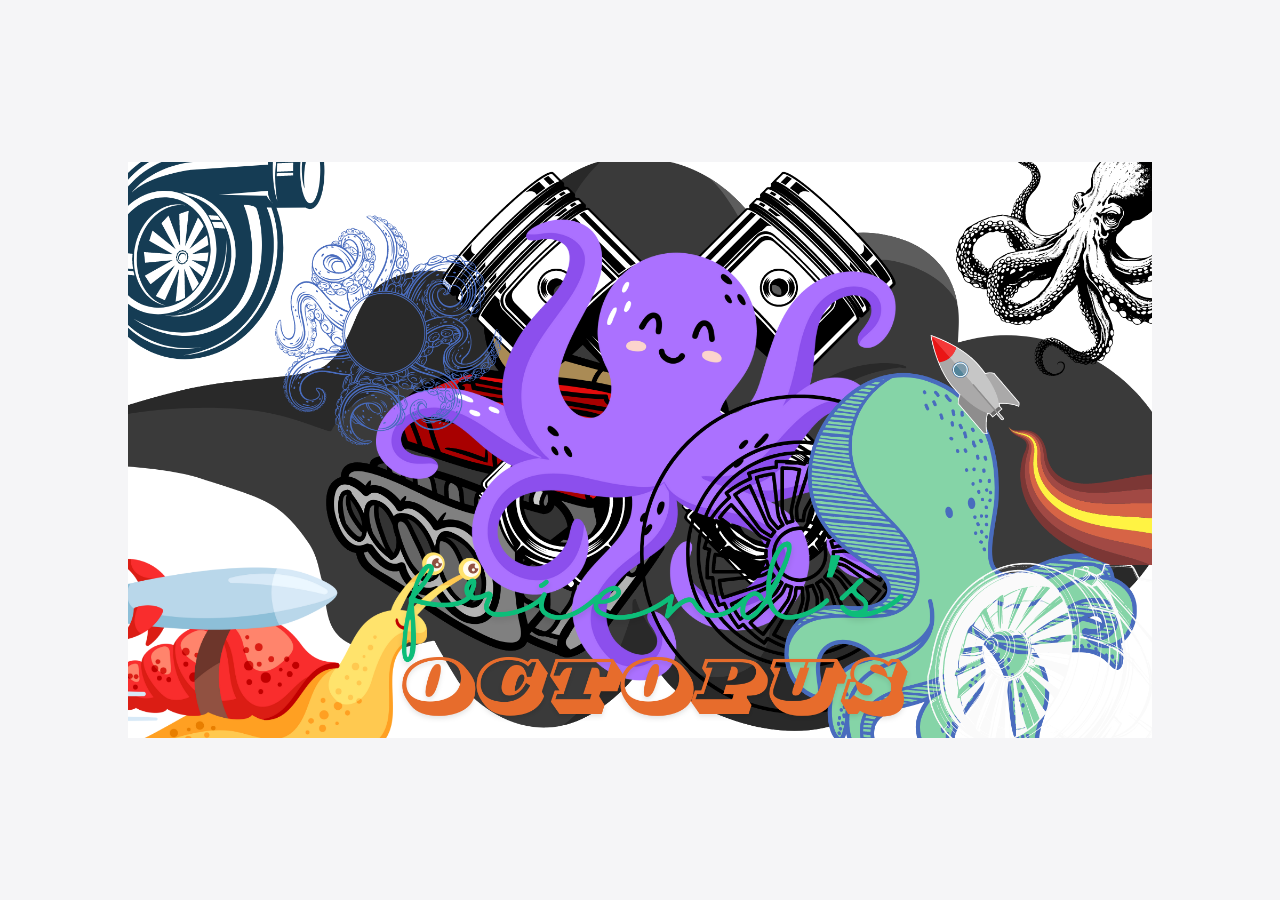
<file: index.html>
<!DOCTYPE html>
<html lang="en">
  <head>
    <meta charset="UTF-8" />
    <meta name="viewport" content="width=device-width, initial-scale=1.0" />
    <title>AR Portfolio | panduwijaya</title>
    <link rel="icon" href="./assets/img/logo.png" />
    <link rel="stylesheet" href="./assets/style.css" />
  </head>
  <body onload="splashOnLoad()">
    <div id="splashscreen">
      <img id="splashscreen-logo" src="./assets/img/logo.png" />
    </div>
    <header>
      <h2>Octopus "Gurita Darat"</h2>
    </header>
    <main class="app-container">
      <a href="./about.html">About</a>
      <a href="./guide.html">Guide</a>
      <a href="./assets/marker/QR-code.pdf">QR code</a>
      <a href="./assets/marker/marker.pdf">Download marker</a>
      <a href="./cam.html">Start AR Camera</a>
    </main>
    <script>
      const splashScreen = document.getElementById('splashscreen');
      const splashscreenlogo = document.getElementById('splashscreen-logo');
      function splashOnLoad() {
        setTimeout(function () {
          splashscreenlogo.classList.add('show');
        }, 100);
        setTimeout(function () {
          splashScreen.classList.add('hidden');
        }, 2000);
        setTimeout(function () {
          splashScreen.remove();
        }, 2800);
      }
    </script>
  </body>
</html>
</file>
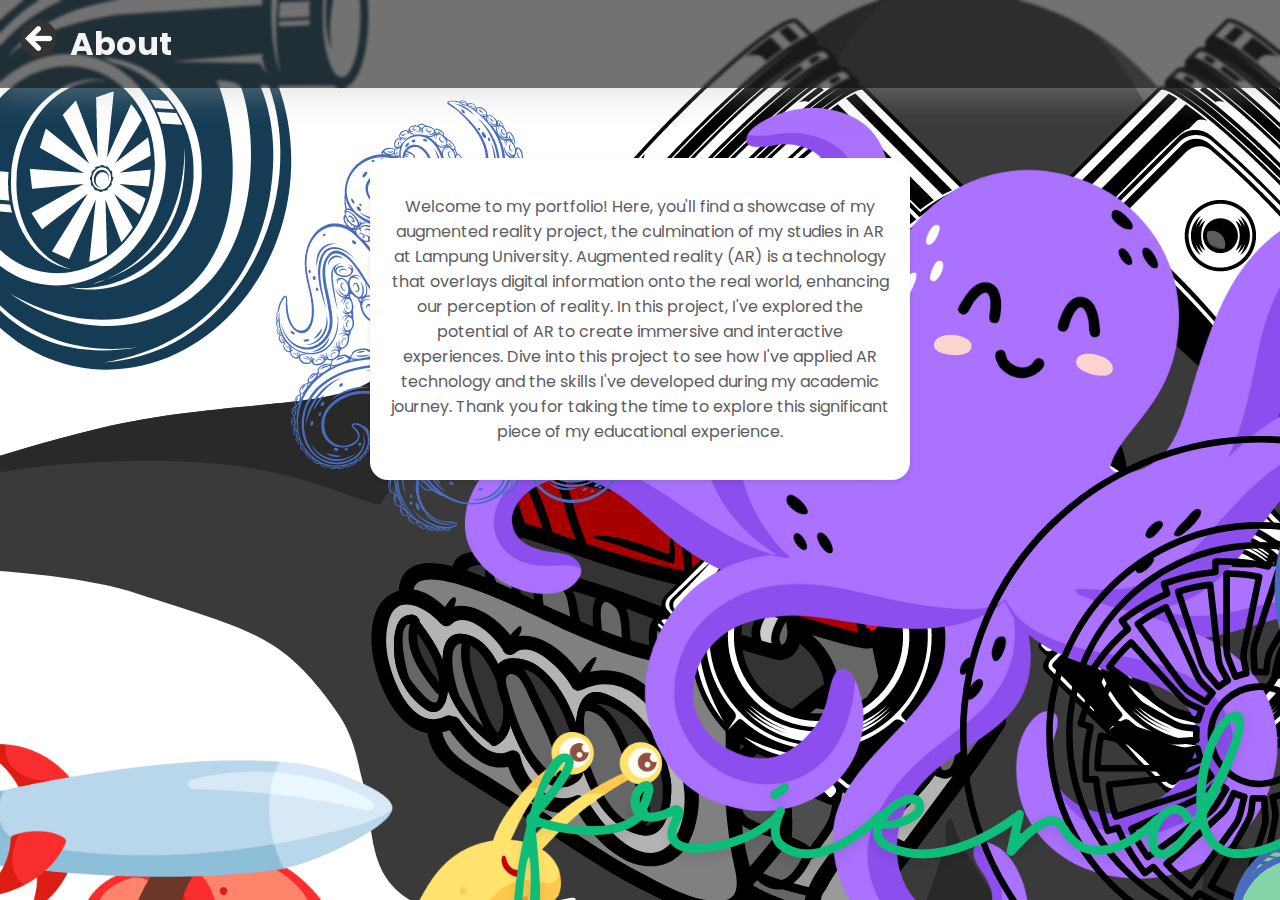
<file: about.html>
<!DOCTYPE html>
<html lang="en">
  <head>
    <meta charset="UTF-8" />
    <meta name="viewport" content="width=device-width, initial-scale=1.0" />
    <title>AR | About</title>
    <link rel="icon" href="./assets/img/logo.png" />
    <link rel="stylesheet" href="./assets/style.css" />
  </head>
  <body>
    <header class="wprev-header">
      <a href="index.html">
        <img class="back-btn" src="./assets/img/back-button.png"
      /></a>
      <h2>About</h2>
    </header>

    <main>
      <section class="card">
        <p>
          Welcome to my portfolio! Here, you'll find a showcase of my augmented
          reality project, the culmination of my studies in AR at Lampung
          University. Augmented reality (AR) is a technology that overlays
          digital information onto the real world, enhancing our perception of
          reality. In this project, I've explored the potential of AR to create
          immersive and interactive experiences. Dive into this project to see
          how I've applied AR technology and the skills I've developed during my
          academic journey. Thank you for taking the time to explore this
          significant piece of my educational experience.
        </p>
      </section>
    </main>
  </body>
</html>
</file>
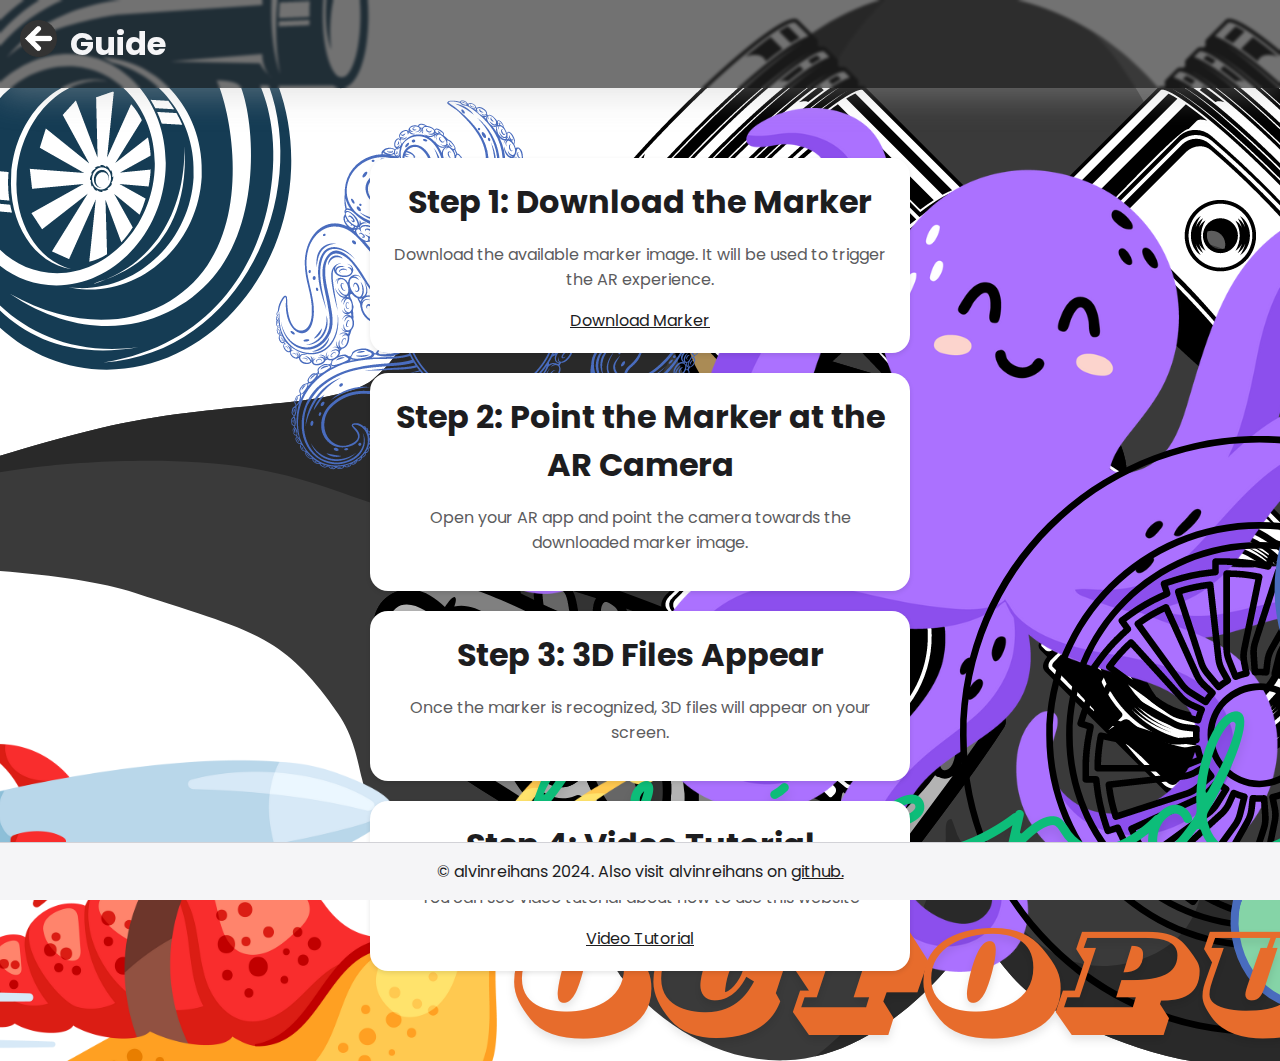
<file: guide.html>
<!DOCTYPE html>
<html lang="en">
  <head>
    <meta charset="UTF-8" />
    <meta name="viewport" content="width=device-width, initial-scale=1.0" />
    <title>AR | Marker Tutorial</title>
    <link rel="icon" href="./assets/img/logo.png" />
    <link rel="stylesheet" href="./assets/style.css" />
  </head>
  <body>
    <header class="wprev-header">
      <a href="index.html">
        <img class="back-btn" src="./assets/img/back-button.png"
      /></a>
      <h2>Guide</h2>
    </header>

    <main>
      <section class="card">
        <h2>Step 1: Download the Marker</h2>
        <p>
          Download the available marker image. It will be used to trigger the AR
          experience.
        </p>
        <a href="./assets/marker/marker.pdf" class="button">Download Marker</a>
      </section>

      <section class="card">
        <h2>Step 2: Point the Marker at the AR Camera</h2>
        <p>
          Open your AR app and point the camera towards the downloaded marker
          image.
        </p>
      </section>

      <section class="card">
        <h2>Step 3: 3D Files Appear</h2>
        <p>
          Once the marker is recognized, 3D files will appear on your screen.
        </p>
      </section>

      <section class="card">
        <h2>Step 4: Video Tutorial</h2>
        <p>
          You can see video tutorial about how to use this website    
        </p>
        <a href="https://youtu.be/3Bi-7euW-vs" class="button">Video Tutorial</a>
      </section>
    </main>

    <footer>
      <hr />
      <p>
        &copy; alvinreihans 2024. Also visit alvinreihans on
        <a href="http://alvinreihans.github.io/">github.</a>
      </p>
    </footer>
  </body>
</html>
</file>
<file: assets/style.css>
@import url('https://fonts.googleapis.com/css2?family=Poppins:wght@400&display=swap');

/* Splashscreen */
#splashscreen {
  position: fixed;
  top: 0;
  left: 0;
  width: 100%;
  height: 100%;
  background-color: #f5f5f7;
  background-position: center;
  background-repeat: repeat;
  display: flex;
  justify-content: center;
  align-items: center;
  z-index: 999;
  opacity: 1;
}

#splashscreen-logo {
  opacity: 0;
  max-width: 80%;
  height: auto;
}

#splashscreen-logo.show {
  opacity: 1;
  transition: opacity 1s ease-in;
}

#splashscreen.hidden {
  opacity: 0;
  transition: opacity 1s ease-out;
}

/* General */
body {
  font-family: 'Poppins', sans-serif;
  font-weight: 400;
  font-style: normal;
  margin: 0;
  padding: 0;
  background-image: url(./img/bg-main.png);
  color: #1d1d1f;
}

a {
  text-decoration: none;
  color: #1d1d1f;
}

header {
  background: rgba(38, 38, 38, 0.65);
  box-shadow: 0 8px 32px 0 rgba(185, 185, 185, 0.37);
  backdrop-filter: blur(1.5px);
  -webkit-backdrop-filter: blur(1.5px);
  padding: 20px;
  text-align: center;
  color: #f5f5f7;
}

h2 {
  margin: 0;
  font-size: 2em;
}

main {
  padding: 50px 0px;
  text-align: center;
  margin-bottom: 20px;
}

hr {
  border: none;
  border-top: 1px solid #d2d2d7;
  margin: 0px 0;
}

footer {
  background-color: #f5f5f7;
  position: fixed;
  bottom: 0;
  left: 0;
  width: 100%;
  text-align: center;
}
footer a {
  text-decoration: underline;
}

/* Page w/prev-btn */
.wprev-header {
  display: flex;
}

.wprev-header > h2 {
  margin: 0;
  font-size: 2em;
}

.back-btn {
  margin-right: 1vw;
  height: 2.3em;
}

/* Index page */
.app-container {
  display: flex;
  justify-content: center;
  margin-bottom: 20px;
}

.app-container a {
  display: block;
  background-color: #0071e3;
  color: #ffffff;
  padding: 15px 30px;
  border: none;
  border-radius: 980px;
  margin: 10px;
  font-size: 1.1em;
  cursor: pointer;
}

.app-container a:hover {
  background-color: #117ae3;
}

/* Guide page */
.card {
  background-color: #ffffff;
  border-radius: 18px;
  padding: 20px;
  margin: 20px auto;
  max-width: 500px;
  box-shadow: 0 2px 5px rgba(0, 0, 0, 0.1);
}

.card h2 {
  margin-bottom: 10px;
}

.card p {
  color: #5c5c5e;
}

.card a {
  text-decoration: underline;
}

/* Styles for screens smaller than 768px */
@media (max-width: 768px) {
  body {
    background-image: url(./img/bg.jpg);
  }
  .wprev-header > h2 {
    font-size: 1.5em;
  }
  p {
    font-size: 1em;
  }
  .app-container {
    flex-direction: column;
  }
  .back-btn {
    height: 2em;
  }
}
</file>
